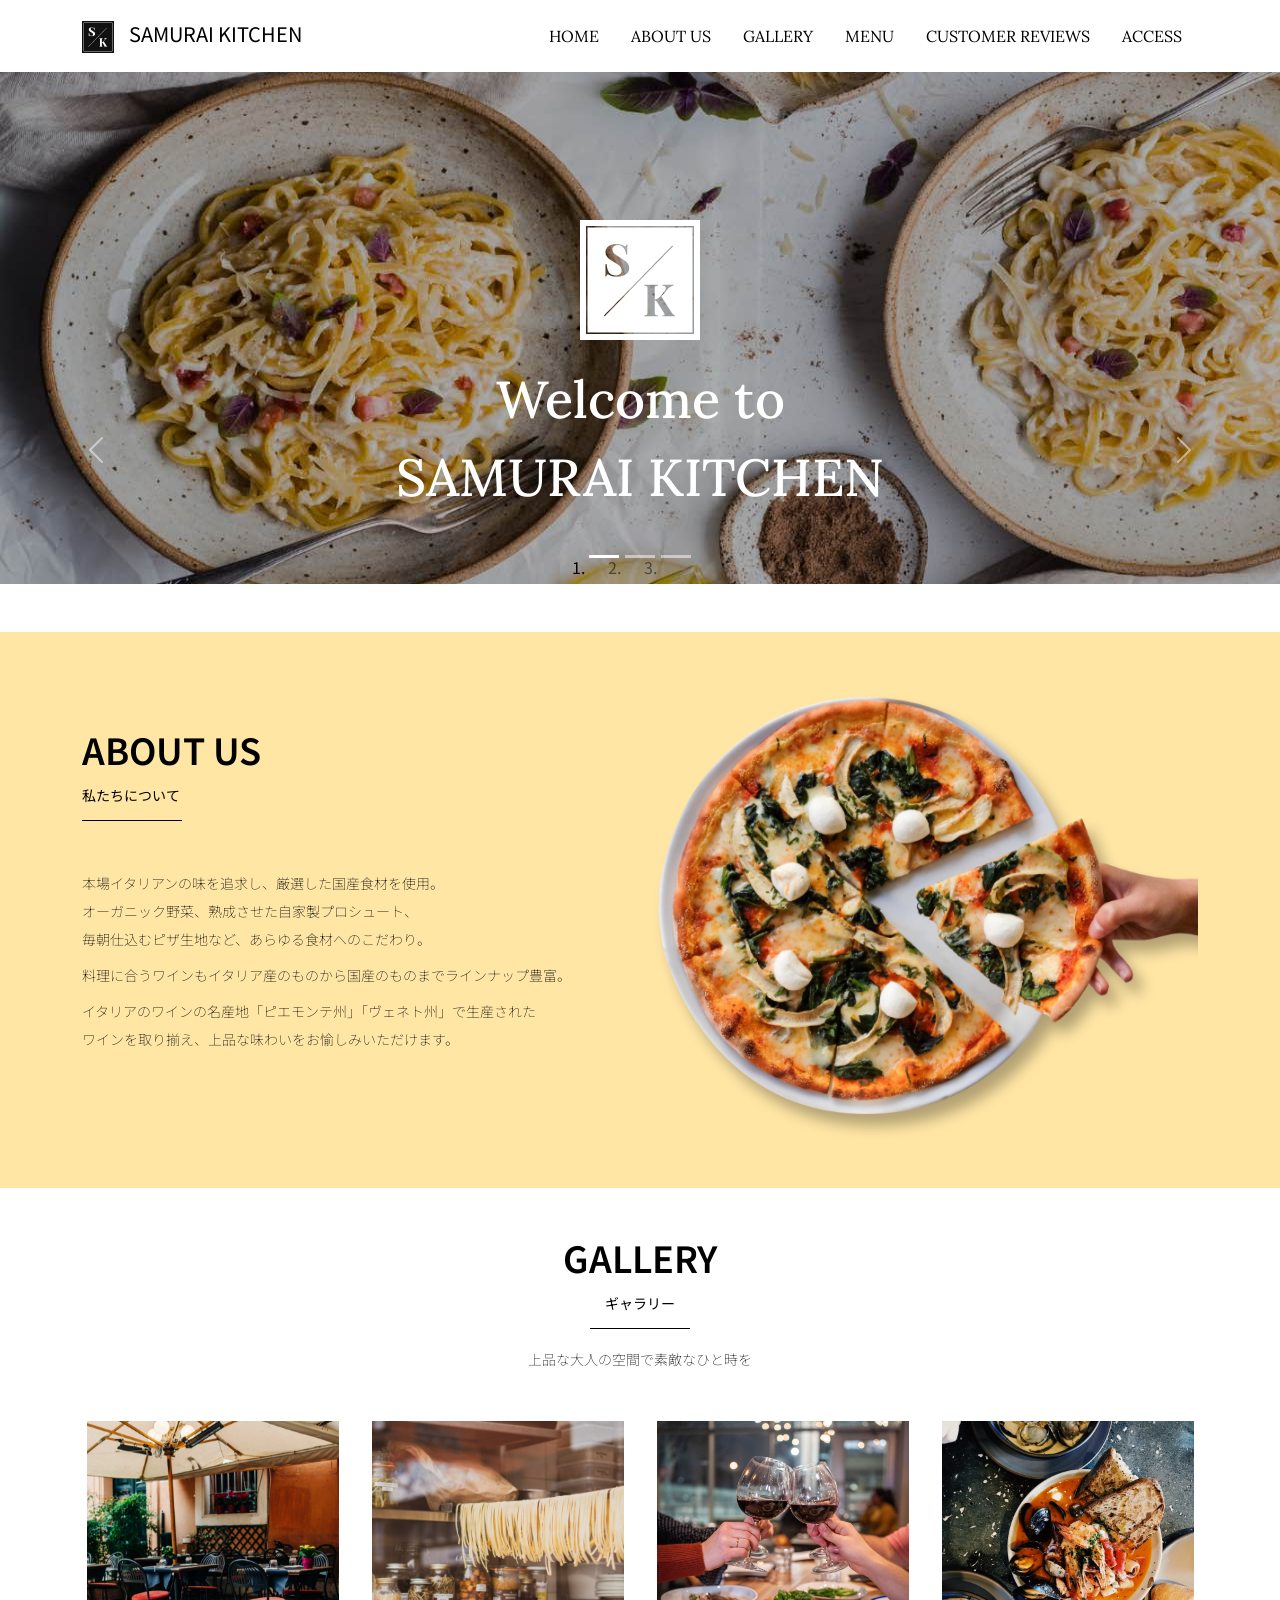
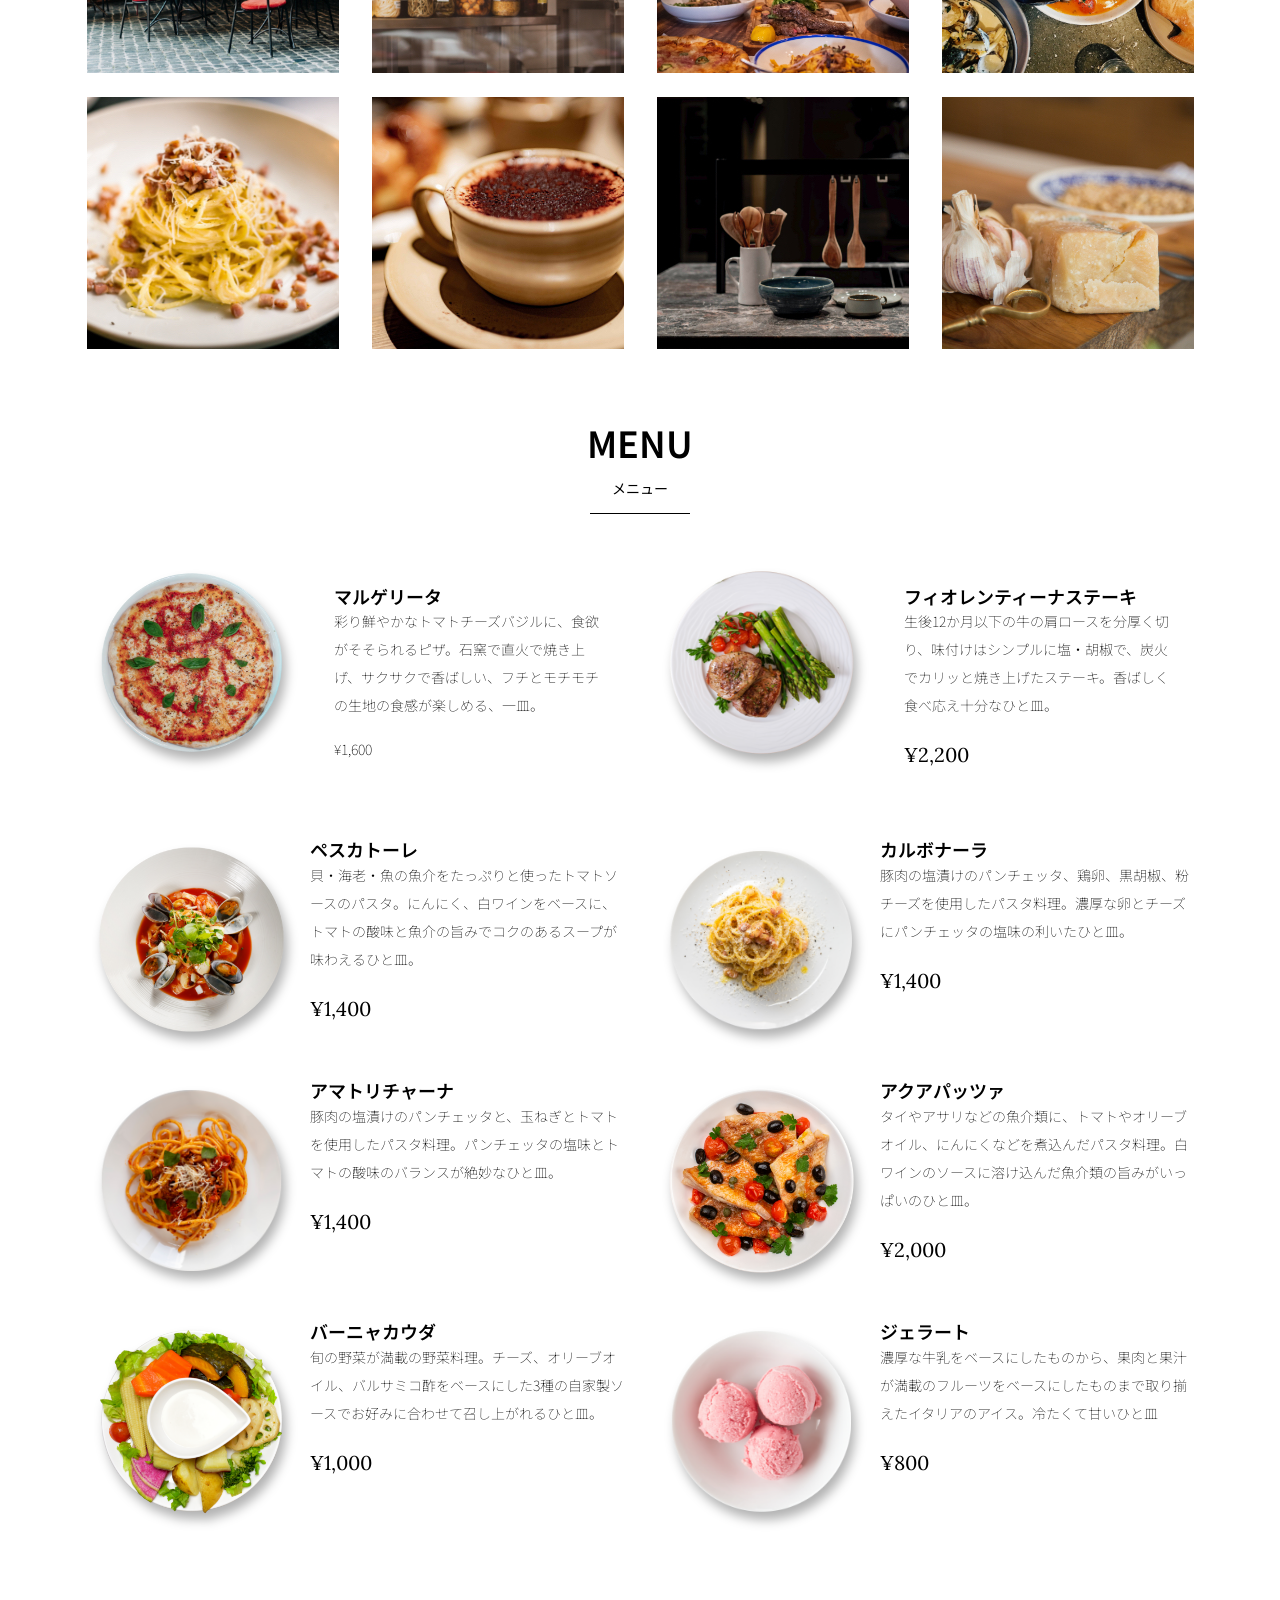
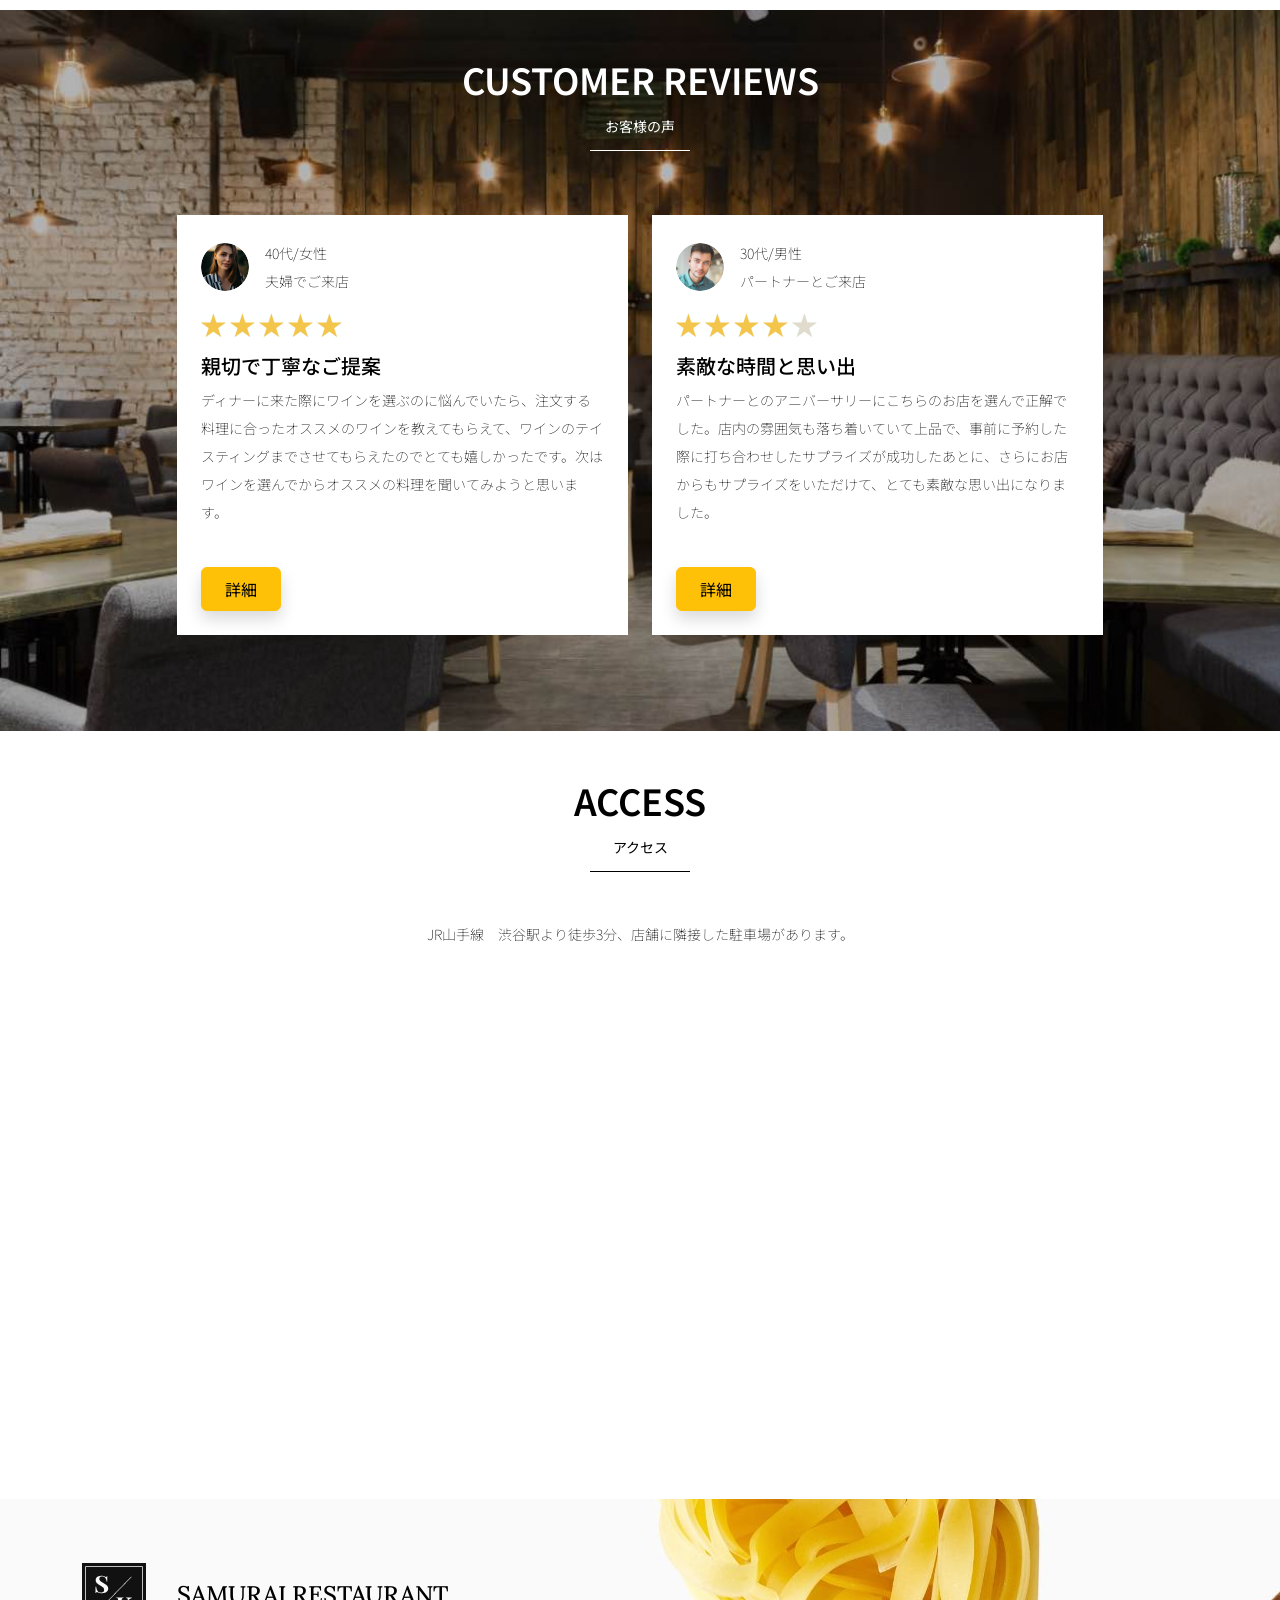
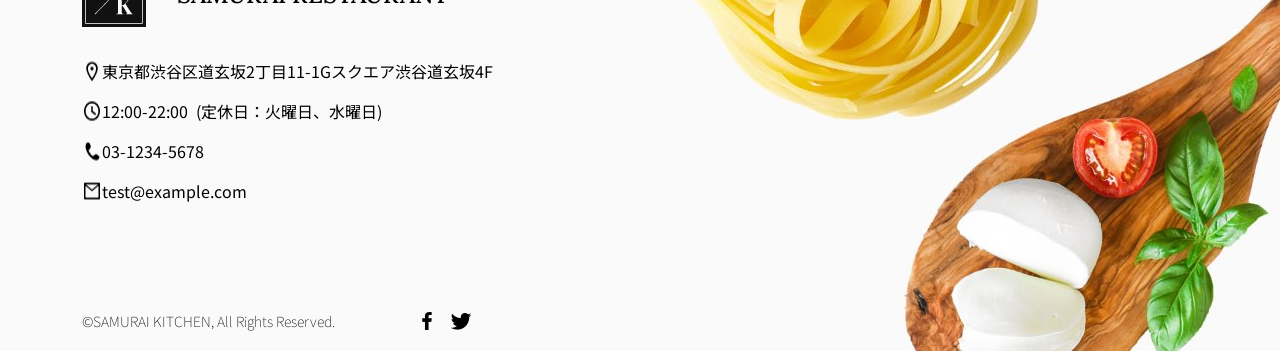
<file: code_for_design_comp/index.html>
<!doctype html>
<html lang="ja">

<head>
  <meta charset="utf-8">
  <meta name="viewport" content="width=device-width, initial-scale=1">
  <meta name="description" content="">
  <meta name="author" content="SAMURAI ENGINEER">
  <title>SAMURAI XD_HTML教材</title>
  <!-- ************************************************ bootstrap.min.cssの読み込み -->
  <link href="https://cdn.jsdelivr.net/npm/bootstrap@5.0.0-beta1/dist/css/bootstrap.min.css" rel="stylesheet"
    integrity="sha384-giJF6kkoqNQ00vy+HMDP7azOuL0xtbfIcaT9wjKHr8RbDVddVHyTfAAsrekwKmP1" crossorigin="anonymous">
  <!-- ************************************************ bootstrap.bundle.min.jsの読み込み -->
  <script src="https://cdn.jsdelivr.net/npm/bootstrap@5.0.0-beta1/dist/js/bootstrap.bundle.min.js"
    integrity="sha384-ygbV9kiqUc6oa4msXn9868pTtWMgiQaeYH7/t7LECLbyPA2x65Kgf80OJFdroafW" crossorigin="anonymous" defer>
  </script>

  <!-- ************************************************ Google Font読み込み -->
  <link rel="preconnect" href="https://fonts.gstatic.com">
  <link href="https://fonts.googleapis.com/css2?family=Lora&display=swap" rel="stylesheet">
  <link href="https://fonts.googleapis.com/css2?family=Noto+Sans+JP:wght@300&display=swap" rel="stylesheet">
  <!-- ************************************************ Font Awesome -->
  <link rel="stylesheet" href="https://use.fontawesome.com/releases/v5.1.0/css/all.css"
    integrity="sha384-lKuwvrZot6UHsBSfcMvOkWwlCMgc0TaWr+30HWe3a4ltaBwTZhyTEggF5tJv8tbt" crossorigin="anonymous">
  <!-- ************************************************今回作成する styles.cssの読み込み -->
  <link href="stylesheet/style.css" rel="stylesheet">
  <!-- ************************************************  -->
</head>

<body>
  <main>
    <!-- ************************************************ ナビゲーションバー開始 -->
        <nav class="navbar navbar-expand-lg">
     <div class="container">
       <a class="navbar-brand my_navbar_brand">
         <img class="img-fluid navbar_brand_logo" src="img/site_logo.png" alt="サイトアイコン"><span>SAMURAI KITCHEN</span>
       </a>
       <div class="navbar-toggler hamburger_menu" data-bs-toggle="collapse" data-bs-target="#navbarNav"
          aria-controls="navbarNav" aria-expanded="false" aria-label="Toggle navigation">
         <input type="checkbox" id="hamburger_btn_check">
         <label for="hamburger_btn_check" class="hamburger_btn">
           <img class="btn_open" src="img/button_open.png" alt="ナビゲーションバーのボタン">
           <img class="btn_close" src="img/button_close.png" alt="ナビゲーションバーのボタン">
         </label>
       </div>
       <div class="collapse navbar-collapse justify-content-end" id="navbarNav">
         <ul class="navbar-nav">
           <li class="nav-item px-2">
             <a class="nav-link my_nav_link my-2" aria-current="page" href="#">HOME</a>
           </li>

           <li class="nav-item px-2">
             <a class="nav-link my_nav_link my-2" href="#about">ABOUT US</a>
           </li>

           <li class="nav-item px-2">
             <a class="nav-link my_nav_link my-2" href="#gallery">GALLERY</a>
           </li>

           <li class="nav-item px-2">
             <a class="nav-link my_nav_link my-2" href="#menu">MENU</a>
           </li>

           <li class="nav-item px-2">
             <a class="nav-link my_nav_link my-2" href="#review">CUSTOMER REVIEWS</a>
           </li>

           <li class="nav-item px-2">
             <a class="nav-link my_nav_link my-2" href="#access">ACCESS</a>
           </li>
             
         </ul>
       </div>
     </div>
   </nav>

    <!-- ************************************************ ナビゲーションバー終了 -->

    <!-- ************************************************ カルーセル開始 -->
     <!-- カルーセル部分 -->
   <!-- idのmyCarouselはインジケーター部分のdata-bs-targetと紐付く必要がある。mb-5で下方向に余白追加。 -->
   <div id="myCarousel" class="carousel slide mb-5" data-bs-ride="carousel">

     <!-- インジケーター部分 -->
     <ol class="carousel-indicators">
       <!-- この箇所と前述のidは紐付いている。data-bs-slide-toの番号がカルーセルの順番。 -->
       <li data-bs-target="#myCarousel" data-bs-slide-to="0" class="active"></li>
       <li data-bs-target="#myCarousel" data-bs-slide-to="1"></li>
       <li data-bs-target="#myCarousel" data-bs-slide-to="2"></li>
     </ol>

     <!-- carousel-inner：カルーセルのキャプションと背景画像の部分。現在は1枚目だけ表示。 -->
     <div class="carousel-inner">
       <div class="carousel-item active">
         <img src="img/slider-1.jpg" alt="SAMURAI KITCHEN-1">
         <div class="carousel-caption">
           <!-- 独自クラスで位置とフォントを変更 -->
          <h1 class="my_carousel_caption">
             Welcome to<br>
             SAMURAI KITCHEN
           </h1>
         </div>
       </div>
     
      <!-- カルーセル2枚目 -->
 <div class="carousel-item">
   <img src="img/slider-2.jpg" alt="サンプル画像">
   <div class="carousel-caption">
     <h1 class="my_carousel_caption">
        The fabulous combination of&nbsp;wine&nbsp;and&nbsp;food
     </h1>
   </div>
 </div>
 <!-- カルーセル３枚目 -->
 <div class="carousel-item">
   <img src="img/slider-3.jpg" alt="サンプル画像">
   <div class="carousel-caption">
     <h1 class="my_carousel_caption">Get the Italian taste<br>
       at the SAMURAI&nbsp;KITCHEN
     </h1>
   </div>
 </div>
 </div>
  </div>

     <!-- コントロールボタン 左側 -->
     <a class="carousel-control-prev" href="#myCarousel" role="button" data-bs-slide="prev">
       <span class="carousel-control-prev-icon" aria-hidden="true"></span>
       <span class="visually-hidden">Previous</span>
     </a>

     <!-- コントロールボタン 右側 -->
     <a class="carousel-control-next" href="#myCarousel" role="button" data-bs-slide="next">
       <span class="carousel-control-next-icon" aria-hidden="true"></span>
       <span class="visually-hidden">Next</span>
     </a>
   </div>

    <!-- ************************************************ カルーセル終了 -->

    <!-- ************************************************ アバウトセクション開始 -->
    <section class="about_us_bg" id="about">
      <!--コンテンツの中央揃え。上下方向にパディング（サイズ5）。下方向にマージン（サイズ5）。 -->
     <div class="container py-5 mb-5">

       <!-- rowクラス（行） -->
       <div class="row">

         <!-- 左側カラム（6/12分割） -->
         <div class="col-lg-6 text-left">

           <!-- 上下方向にパディング（サイズ5） -->
           <div class="py-5">

             <!-- 下方向にマージン（サイズ5） -->
             <h2 class="section_title about mb-5">
               ABOUT US
             </h2>
             <!-- 下方向にマージン（サイズ2） -->
             <p class="mb-2">
               本場イタリアンの味を追求し、厳選した国産食材を使用。<br>
               オーガニック野菜、熟成させた自家製プロシュート、<br>
               毎朝仕込むピザ生地など、あらゆる食材へのこだわり。<br>
             </p>

             <!-- 下方向にマージン（サイズ2） -->
             <p class="mb-2">
               料理に合うワインもイタリア産のものから国産のものまでラインナップ豊富。<br>
             </p>

             <!-- 下方向にマージン（サイズ2） -->
             <p class="mb-2">
               イタリアのワインの名産地「ピエモンテ州」「ヴェネト州」で生産された<br>
               ワインを取り揃え、上品な味わいをお愉しみいただけます。<br>
             </p>
           </div>
         </div>

         <!-- 右側カラム（6/12分割） -->
         <div class="col-lg-6">

           <!-- 画像を配置 -->
           <img src="img/img-about-us.png" class="img-fluid" alt="pizza">
         </div>
       </div>
     </div>
    </section>
    <!-- ************************************************ アバウトセクション終了 -->

    <!-- ************************************************ ギャラリーセクション開始 -->
    <section id="gallery">
       <div class="container mb-5">
       <h2 class="mb-3 section_title gallery text-center">GALLERY</h2>
       <p class="text-center mb-5">
         上品な大人の空間で素敵なひと時を
       </p>

       <div class="row">
         <div class="col-6 col-lg-3 mb-4 d-flex justify-content-center">
           <img class="img-fluid" src="img/gallery-1.jpg" alt="サンプル画像">
         </div>

         <div class="col-6 col-lg-3 mb-4 d-flex justify-content-center">
           <img class="img-fluid" src="img/gallery-2.jpg" alt="サンプル画像">
         </div>

         <div class="col-6 col-lg-3 mb-4 d-flex justify-content-center">
           <img class="img-fluid" src="img/gallery-3.jpg" alt="サンプル画像">
         </div>

         <div class="col-6 col-lg-3 mb-4 d-flex justify-content-center">
           <img class="img-fluid" src="img/gallery-4.jpg" alt="サンプル画像">
         </div>

         <div class="col-6 col-lg-3 mb-4 d-flex justify-content-center">
           <img class="img-fluid" src="img/gallery-5.jpg" alt="サンプル画像">
         </div>

         <div class="col-6 col-lg-3 mb-4 d-flex justify-content-center">
           <img class="img-fluid" src="img/gallery-6.jpg" alt="サンプル画像">
         </div>

         <div class="col-6 col-lg-3 mb-4 d-flex justify-content-center">
           <img class="img-fluid" src="img/gallery-7.jpg" alt="サンプル画像">
         </div>

         <div class="col-6 col-lg-3 mb-4 d-flex justify-content-center">
           <img class="img-fluid" src="img/gallery-8.jpg" alt="サンプル画像">
         </div>

       </div>
     </div>
    </section>
    <!-- ************************************************ ギャラリーセクション終了 -->

    <!-- ************************************************ メニューセクション -->
    <section id="menu">
           <!-- タイトル文字部分のコンテナ -->
     <div class="container">
       <div class="row">
         <div class="col-lg-12">

           <!-- タイトル文字 -->
           <h2 class="section_title menu text-center mb-5">MENU</h2>
         </div>
       </div>
     </div>

     <!-- メニュー部分のコンテナ -->
     <div class="container mb-5">
       <div class="row">

         <!-- 左側メニュー -->
         <div class="col-lg-6">

           <!-- さらに子要素を5:7で分割 -->
           <div class="row g-0 mb-4">
             <div class="col-lg-5 text-center">

               <!-- 左側メニュー画像部分 -->
               <img src="img/margherita.png" class="img-fluid" alt="マルゲリータ">
             </div>

             <!-- 右側テキスト部分 -->
             <div class="col-lg-7 p-4">
               <h4 class="mb-0 menu_title">マルゲリータ</h4>
               <p class="my_auto">彩り鮮やかなトマトチーズバジルに、食欲がそそられるピザ。石窯で直火で焼き上げ、サクサクで香ばしい、フチとモチモチの生地の食感が楽しめる、一皿。</p>
               <p class="menu_puice">¥1,600</p>
             </div>
           </div>
         </div>

         <!-- 右側部分メニュー。上記と同じ内容なのでコメント省略 -->
         <div class="col-lg-6">
           <div class="row g-0 mb-4">
             <div class="col-lg-5 text-center">
               <img src="img/steak.png" class="img-fluid" alt="フィオレンティーナステーキ">
             </div>
             <div class="col-lg-7 p-4">
               <h4 class="mb-0 menu_title">フィオレンティーナステーキ</h4>
               <p class="my_auto">生後12か月以下の牛の肩ロースを分厚く切り、味付けはシンプルに塩・胡椒で、炭火でカリッと焼き上げたステーキ。香ばしく食べ応え十分なひと皿。</p>
               <p class="menu_price">¥2,200</p>
             </div>
           </div>
         </div>
         <!-- 以降、メニューの数だけ同じコード繰り返し記載 -->
          <div class="col-lg-6">

           <!-- さらに子要素を5:7で分割 -->
           <div class="row g-0 mb-4">
             <div class="col-lg-5 text-center">

               <!-- 左側メニュー画像部分 -->
               <img src="img/pescatore.png" class="img-fluid" alt="ペスカトーレ">
             </div>

             <!-- 右側テキスト部分 -->
             <div class="col-lg-7">
               <h4 class="mb-0 menu_title">ペスカトーレ</h4>
               <p class="my_auto">貝・海老・魚の魚介をたっぷりと使ったトマトソースのパスタ。にんにく、白ワインをベースに、トマトの酸味と魚介の旨みでコクのあるスープが味わえるひと皿。</p>
               <p class="menu_price">¥1,400</p>
             </div>
           </div>
         </div>

         <div class="col-lg-6">
           <div class="row g-0 mb-4">
             <div class="col-lg-5 text-center">
               <img src="img/carbonara.png" class="img-fluid" alt="カルボナーラ">
             </div>
             <div class="col-lg-7">
               <h4 class="mb-0 menu_title">カルボナーラ</h4>
               <p class="my_auto">	豚肉の塩漬けのパンチェッタ、鶏卵、黒胡椒、粉チーズを使用したパスタ料理。濃厚な卵とチーズにパンチェッタの塩味の利いたひと皿。</p>
               <p class="menu_price">¥1,400</p>
             </div>
           </div>
         </div>

          <div class="col-lg-6">
           <div class="row g-0 mb-4">
             <div class="col-lg-5 text-center">
               <img src="img/amatriciana.png" class="img-fluid" alt="アマトリチャーナ">
             </div>
             <div class="col-lg-7">
               <h4 class="mb-0 menu_title">アマトリチャーナ</h4>
               <p class="my_auto">豚肉の塩漬けのパンチェッタと、玉ねぎとトマトを使用したパスタ料理。パンチェッタの塩味とトマトの酸味のバランスが絶妙なひと皿。</p>
               <p class="menu_price">¥1,400</p>
             </div>
           </div>
         </div>

         <div class="col-lg-6">
           <div class="row g-0 mb-4">
             <div class="col-lg-5 text-center">
               <img src="img/acqua-pazza.png" class="img-fluid" alt="アクアパッツァ">
             </div>
             <div class="col-lg-7">
               <h4 class="mb-0 menu_title">アクアパッツァ</h4>
               <p class="my_auto">	タイやアサリなどの魚介類に、トマトやオリーブオイル、にんにくなどを煮込んだパスタ料理。白ワインのソースに溶け込んだ魚介類の旨みがいっぱいのひと皿。</p>
               <p class="menu_price">¥2,000</p>
             </div>
           </div>
         </div>

         <div class="col-lg-6">
           <div class="row g-0 mb-4">
             <div class="col-lg-5 text-center">
               <img src="img/bagna-cauda.png" class="img-fluid" alt="バーニャカウダ">
             </div>
             <div class="col-lg-7">
               <h4 class="mb-0 menu_title">バーニャカウダ</h4>
               <p class="my_auto">旬の野菜が満載の野菜料理。チーズ、オリーブオイル、バルサミコ酢をベースにした3種の自家製ソースでお好みに合わせて召し上がれるひと皿。</p>
               <p class="menu_price">¥1,000</p>
             </div>
           </div>
         </div>

         <div class="col-lg-6">
           <div class="row g-0 mb-4">
             <div class="col-lg-5 text-center">
               <img src="img/gelato.png" class="img-fluid" alt="ジェラート">
             </div>
             <div class="col-lg-7">
               <h4 class="mb-0 menu_title">ジェラート</h4>
               <p class="my_auto">濃厚な牛乳をベースにしたものから、果肉と果汁が満載のフルーツをベースにしたものまで取り揃えたイタリアのアイス。冷たくて甘いひと皿</p>
               <p class="menu_price">¥800</p>
             </div>
           </div>
         </div>
         <!-- 以下の閉じタグ3つは必要 -->
       </div>
     </div>
    </section>
    <!-- ************************************************ メニューセクション終了 -->

    <!-- ************************************************ レビューセクション開始 -->
    <section id="review">
        <!-- review_wrapper で背景画像を設定します -->
     <div class="review_wrapper">

       <!-- container部分 -->
       <div class="container py-5 mb-5">

         <!-- 中央揃えでタイトルを表示 -->
         <div class="text-center mb-5">
           <h2 class="section_title review text-center text-white">CUSTOMER REVIEWS</h2>
         </div>

         <!-- row部分：左右のカラムを中央揃え -->
         <div class="row pb-5 justify-content-center">

           <!-- 左側カラム -->
           <div class="col-12 col-lg-5 mt-3">

             <!-- h_420 クラスで白枠の高さを修正します -->
             <div class="bg-white h_420">

               <!-- 内側にパディング4 -->
               <div class="p-4">

                 <!-- 顔写真と年齢などのテキストはd-flexで横並びにする　中央揃え -->
                 <div class="d-flex align-items-center">
                   <!-- reviewer_img クラスで画像サイズを変更します -->
                   <img src="img/customer-woman.png" class="reviewer_img" alt="サンプル画像">
                   <div>
                     <!-- お客様情報のテキスト -->
                     <p class="my-0">40代/女性</p>
                     <p class="my-0">夫婦でご来店</p>
                   </div>
                 </div>

                 <div class="my-3">
                   <!-- star_img クラスで画像サイズを変更 -->
                   <img src="img/star-point.png" class="star_img" alt="star">
                   <img src="img/star-point.png" class="star_img" alt="star">
                   <img src="img/star-point.png" class="star_img" alt="star">
                   <img src="img/star-point.png" class="star_img" alt="star">
                   <img src="img/star-point.png" class="star_img" alt="star">
                 </div>

                 <!-- レビュータイトル -->
                 <h5>親切で丁寧なご提案</h5>
                 <!-- レビュー内容 -->
                 <p>
                   ディナーに来た際にワインを選ぶのに悩んでいたら、注文する料理に合ったオススメのワインを教えてもらえて、ワインのテイスティングまでさせてもらえたのでとても嬉しかったです。次はワインを選んでからオススメの料理を聞いてみようと思います。
                 </p>

                 <!-- 黄色のボタンを配置 -->
                <button type="button" class="btn btn-warning shadow fix_bottom">詳細</button>
               </div>
             </div>
           </div>

           <!-- 右側カラム：左側カラムと内容が同じなので説明は省略 -->
           <div class="col-12 col-lg-5 mt-3">
             <div class="bg-white h_420">
               <div class="p-4">
                 <div class="d-flex align-items-center">
                   <img src="img/customer-man.png" class="reviewer_img" alt="サンプル画像">
                   <div>
                     <p class="my-0">30代/男性</p>
                     <p class="my-0">パートナーとご来店</p>
                   </div>
                 </div>
                 <div class="my-3">
                   <img src="img/star-point.png" class="star_img" alt="star">
                   <img src="img/star-point.png" class="star_img" alt="star">
                   <img src="img/star-point.png" class="star_img" alt="star">
                   <img src="img/star-point.png" class="star_img" alt="star">
                   <img src="img/star-no-point.png" class="star_img" alt="no-star">
                 </div>
                 <h5>素敵な時間と思い出</h5>
                 <p>
                   パートナーとのアニバーサリーにこちらのお店を選んで正解でした。店内の雰囲気も落ち着いていて上品で、事前に予約した際に打ち合わせしたサプライズが成功したあとに、さらにお店からもサプライズをいただけて、とても素敵な思い出になりました。
                 </p>
                 <button type="button" class="btn btn-warning shadow fix_bottom">詳細</button>
               </div>
             </div>
           </div>
         </div>
       </div>
     </div>
    </section>
    <!-- ************************************************ レビューセクション終了 -->

    <!-- ************************************************ アクセスセクション開始 -->
    <section id="access">
      <div class="col-lg-12 text-center mb-5">
           <h2 class="section_title text-center access mb-5">ACCESS</h2>
           <p>JR山手線　渋谷駅より徒歩3分、店舗に隣接した駐車場があります。</p>
         </div>
       </div>
     </div>

     <div class="container mb-5 px-2">
       <!-- この部分にマップを配置 -->
       <iframe
         src="https://www.google.com/maps/embed?pb=!1m18!1m12!1m3!1d12967.114087343349!2d139.687349334065!3d35.657827993593834!2m3!1f0!2f0!3f0!3m2!1i1024!2i768!4f1.1!3m3!1m2!1s0x6018f5209bb80c49%3A0x7abbc1a9d7d575eb!2z5qCq5byP5Lya56S-5L6N!5e0!3m2!1sja!2sjp!4v1623882550231!5m2!1sja!2sjp"
         class="w-100" style="height: 50vh;" loading="lazy"></iframe>
     </div>
    </section>
    <!-- ************************************************ アクセスセクション終了 -->


    <!-- ************************************************ フッター開始 -->
    <footer id="footer">
      <div class="container">
       <div class="row">

         <!-- 2カラムに分けたレイアウトの左側カラム -->
         <div class="col-12 col-lg-6 position-relative">

           <!-- 左側カラムのレイアウトをさらに分けるためにrowを使用 -->
           <div class="row pt-5">

             <!-- 画面をさらに2:10に分割 -->
             <!-- ここは2:10の2の部分 -->
             <div class="col-lg-2 text-center my-3">

               <!-- サイトロゴ -->
               <img class="img-fluid footer_brand_logo" src="img/site_logo.png" alt="サンプル画像">
             </div>

             <!-- ここは2:10の10の部分 -->
             <div class="col-lg-10 align-self-center my-3">
               <!-- タイトル文字 -->
               <h2 class="m-0 footer_text">SAMURAI RESTAURANT</h2>
             </div>
           </div>

           <!-- 営業時間などのテキストを追加 -->
           <div class="restaurant_info py-3">
             <div class="d-flex mb-3">
               <img src="img/icon-Marker.png" alt="marker">
               <p class="p-0 m-0">東京都渋谷区道玄坂2丁目11-1Gスクエア渋谷道玄坂4F</p>
             </div>
             <div class="d-flex mb-3">
               <img src="img/icon-Clock.png" alt="clock">
               <p class="p-0 m-0">12:00-22:00&nbsp;&nbsp;(定休日：火曜日、水曜日)</p>
             </div>
             <div class="d-flex mb-3">
               <img src="img/icon-Phone.png" alt="phone">
               <p class="p-0 m-0">03-1234-5678</p>
             </div>
             <div class="d-flex mb-3">
               <img src="img/icon-Mail.png" alt="mail">
               <p class="p-0 m-0">test@example.com</p>
             </div>
           </div>

           <!-- コピーライトを追加 -->
           <div class="copy_right align-items-center">
             <p>
               ©SAMURAI KITCHEN, All Rights Reserved.
             </p>

             <!-- SNSアイコンを表示 -->
             <img src="img/icon-facebook.png" class="sns_img" alt="facebook">
             <img src="img/icon-twitter.png" class="sns_img" alt="twitter">
           </div>
         </div>

         <!-- 2カラムに分けたレイアウトの右側カラム -->
         <div class="col-lg-6 d-none d-lg-block">
           <!-- 背景画像を表示 -->
           <img src="img/background-footer.jpg" alt="背景画像">
         </div>
       </div>
     </div>
    </footer>
    <!-- ************************************************ フッター終了 -->
  </main>
</body>

</html>
</file>
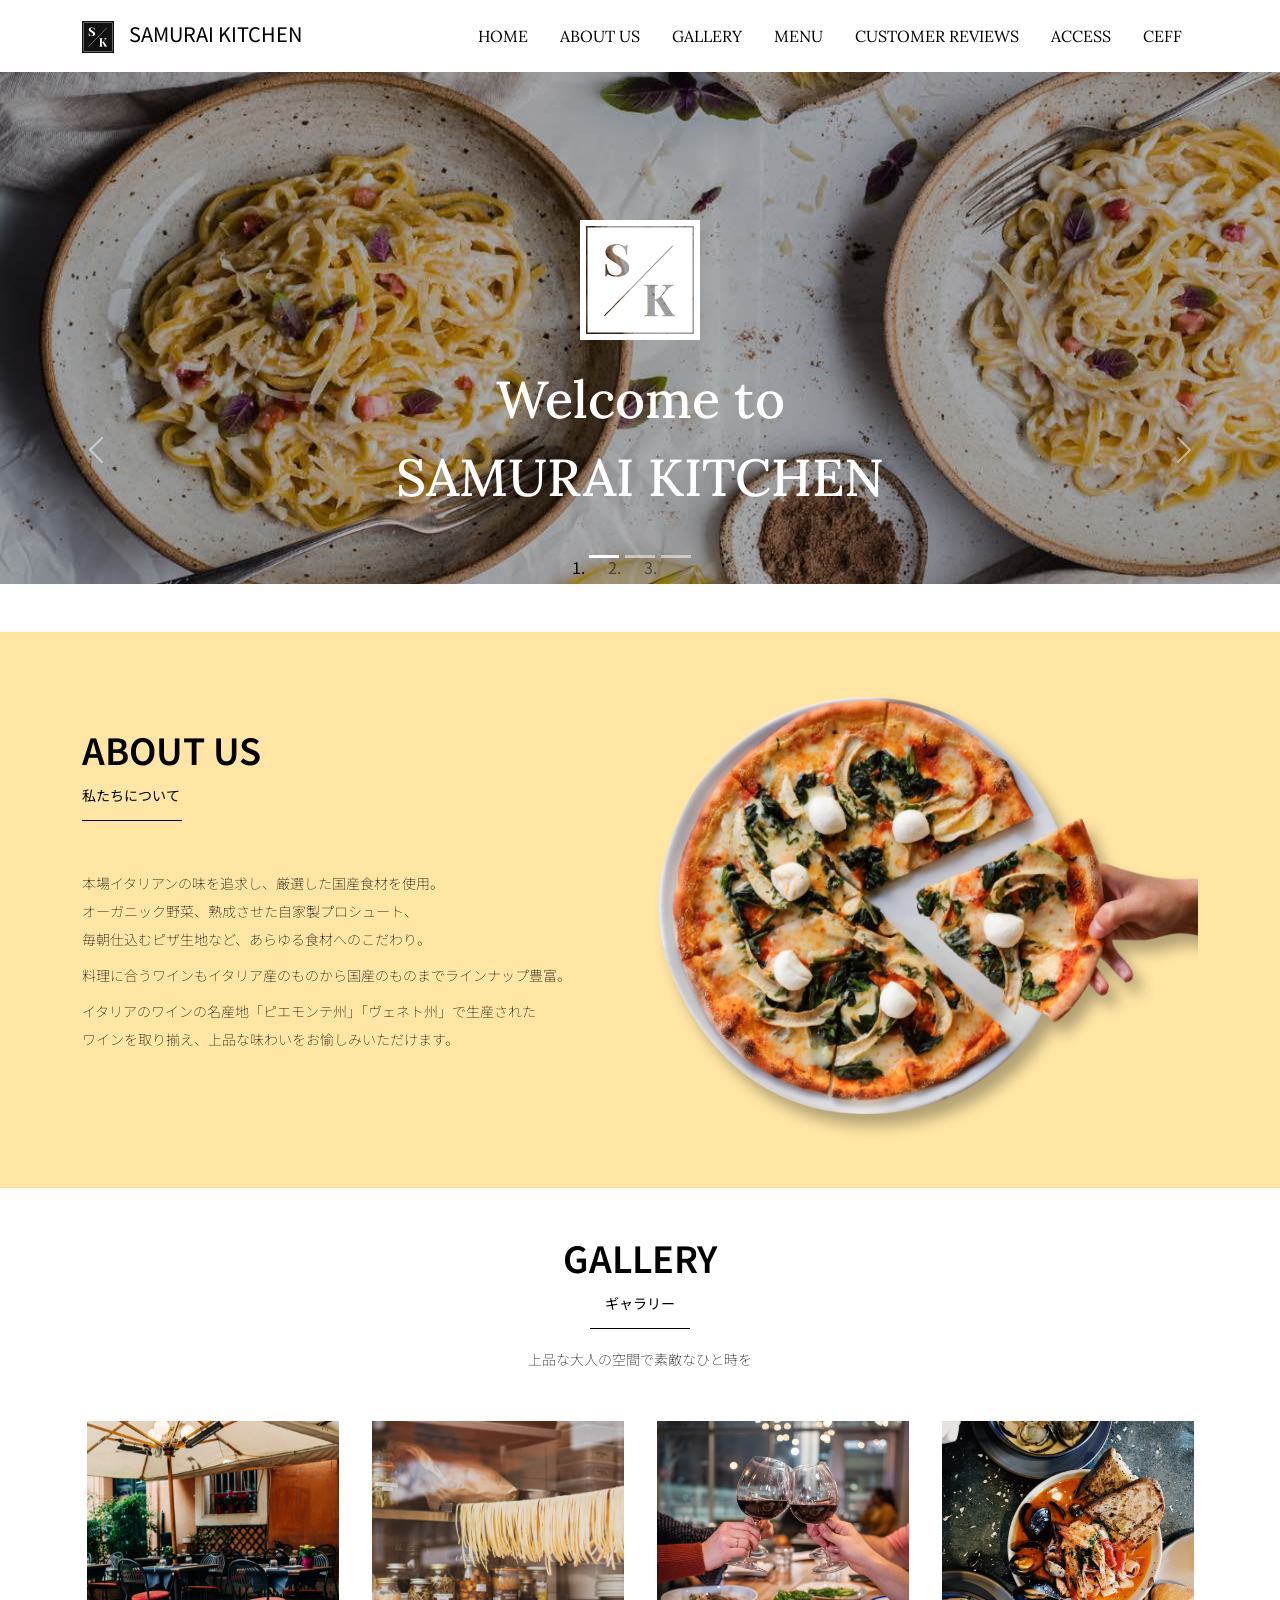
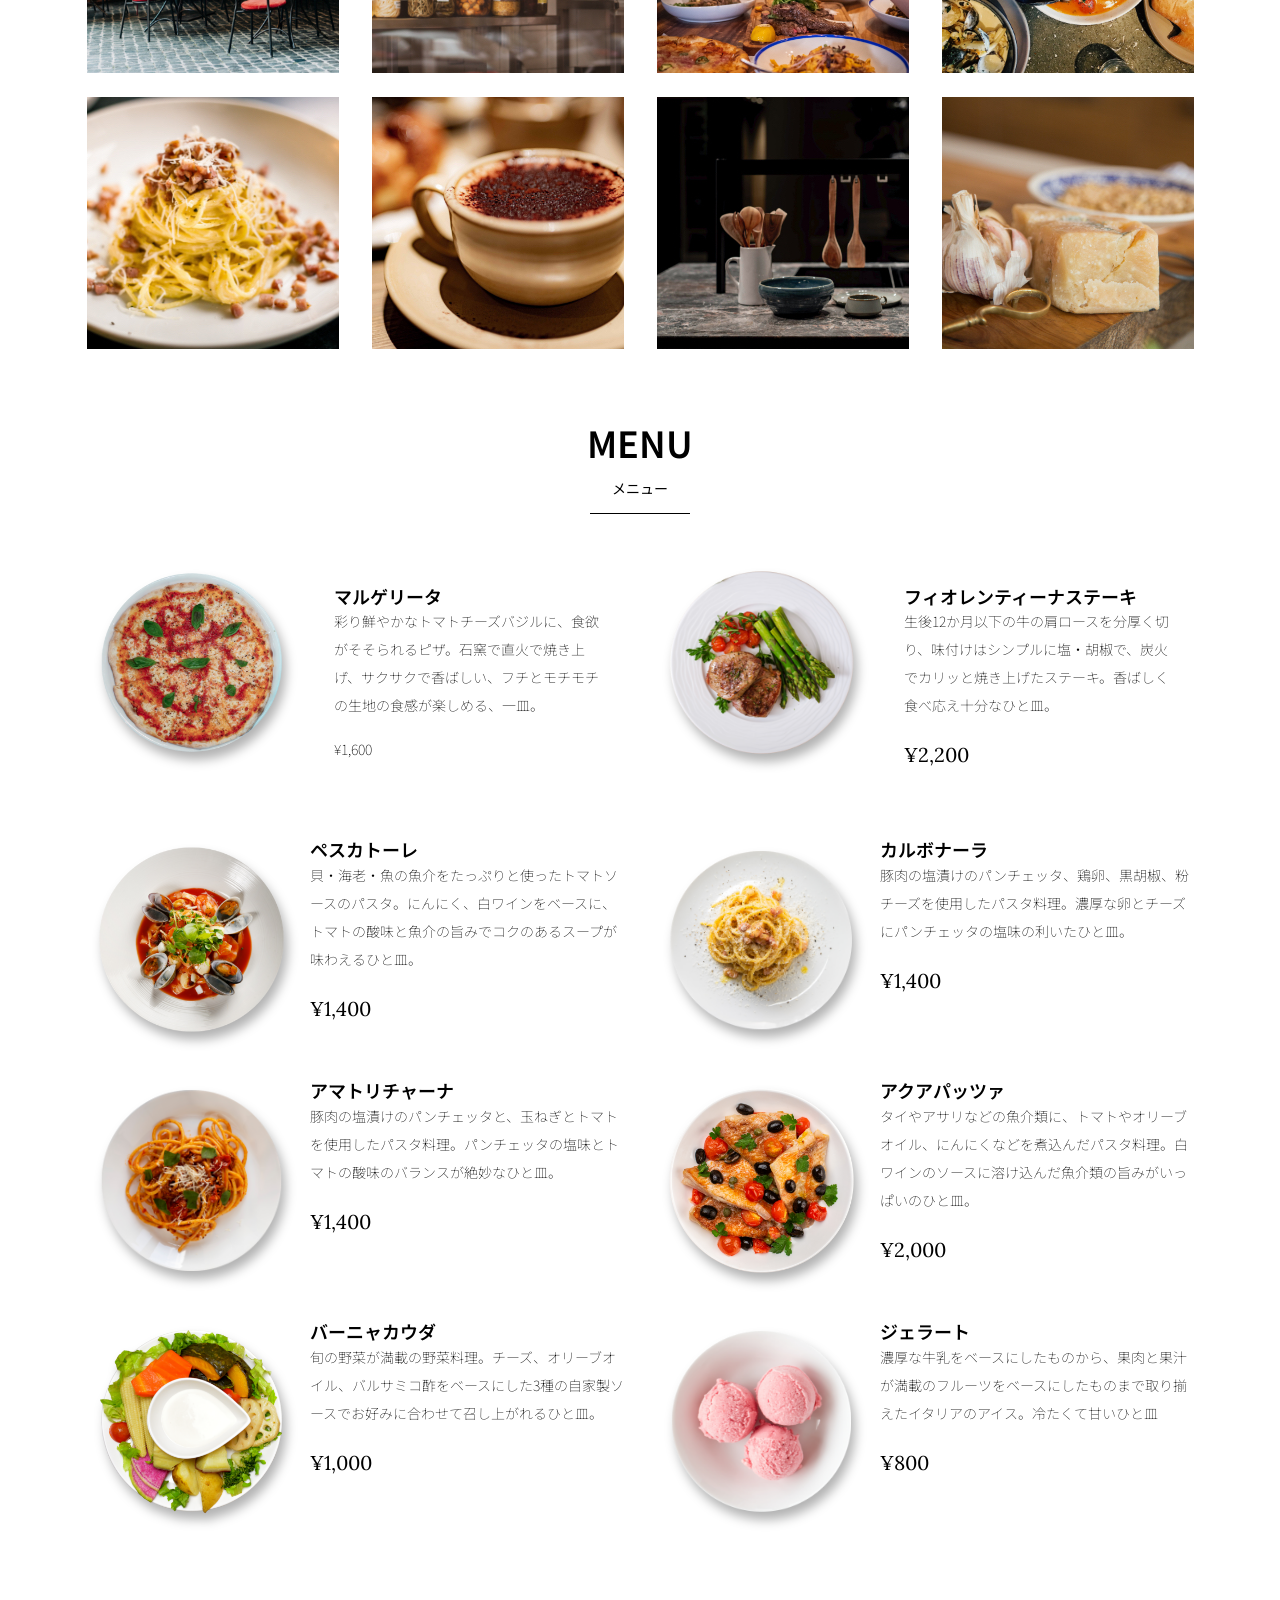
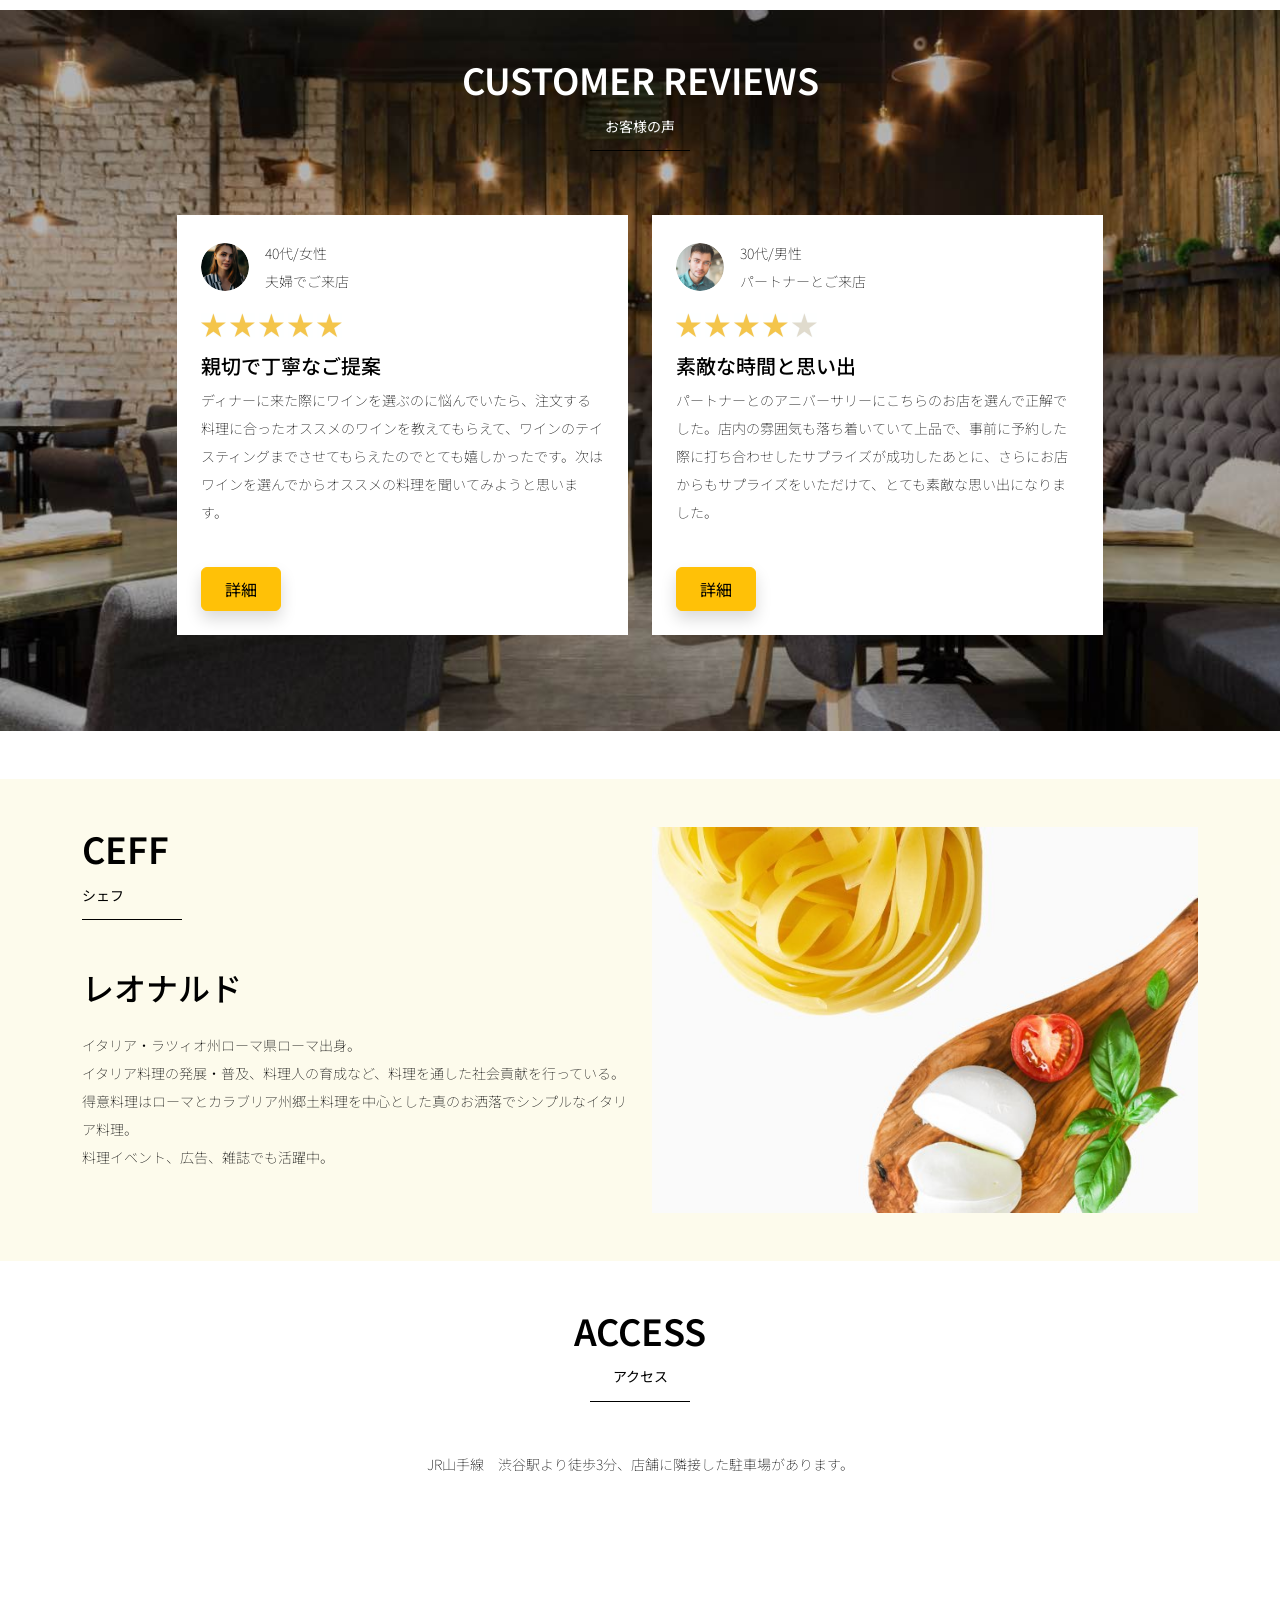
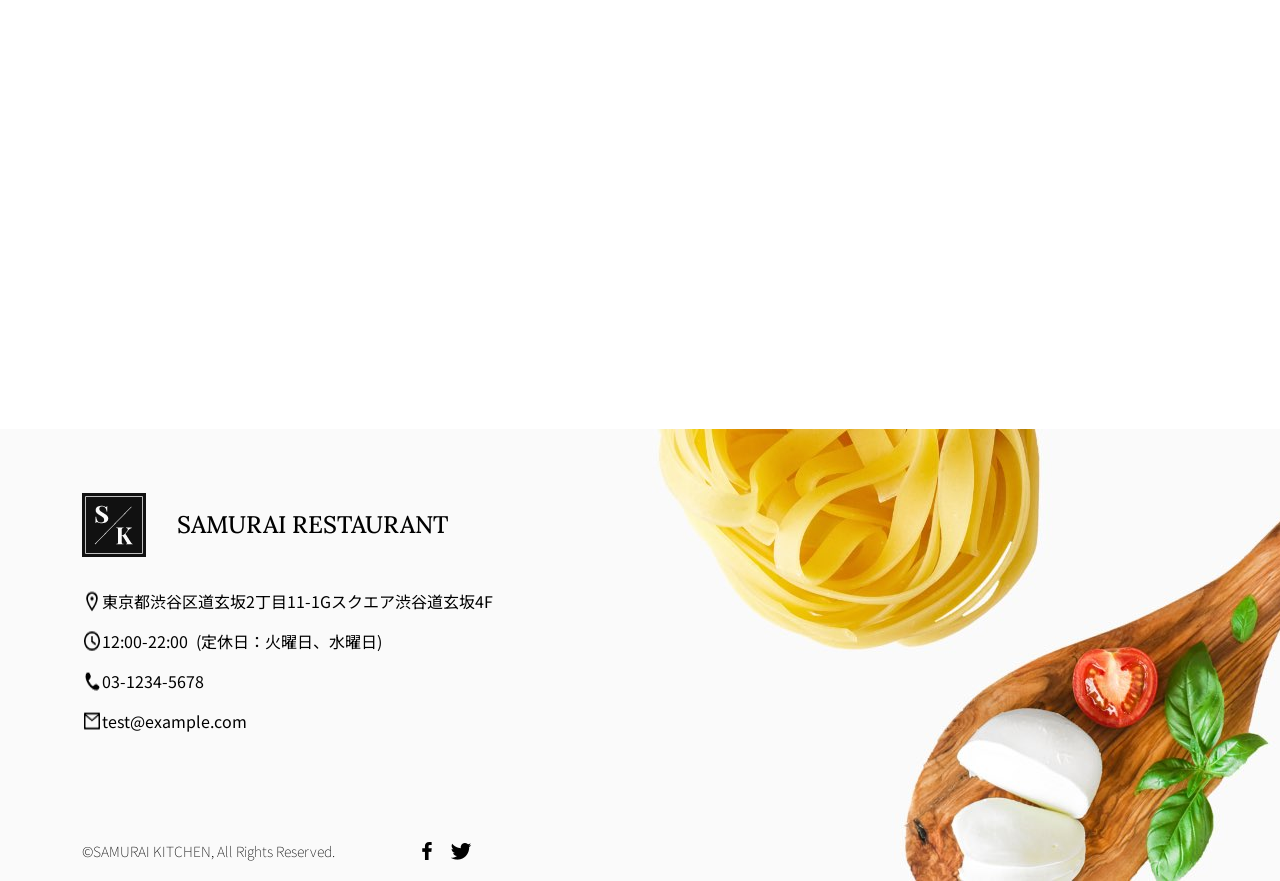
<file: code_for_design_comp/kadai_015/index.html>
<!doctype html>
<html lang="ja">

<head>
  <meta charset="utf-8">
  <meta name="viewport" content="width=device-width, initial-scale=1">
  <meta name="description" content="">
  <meta name="author" content="SAMURAI ENGINEER">
  <title>SAMURAI XD_HTML教材</title>
  <!-- ************************************************ bootstrap.min.cssの読み込み -->
  <link href="https://cdn.jsdelivr.net/npm/bootstrap@5.0.0-beta1/dist/css/bootstrap.min.css" rel="stylesheet"
    integrity="sha384-giJF6kkoqNQ00vy+HMDP7azOuL0xtbfIcaT9wjKHr8RbDVddVHyTfAAsrekwKmP1" crossorigin="anonymous">
  <!-- ************************************************ bootstrap.bundle.min.jsの読み込み -->
  <script src="https://cdn.jsdelivr.net/npm/bootstrap@5.0.0-beta1/dist/js/bootstrap.bundle.min.js"
    integrity="sha384-ygbV9kiqUc6oa4msXn9868pTtWMgiQaeYH7/t7LECLbyPA2x65Kgf80OJFdroafW" crossorigin="anonymous" defer>
  </script>

  <!-- ************************************************ Google Font読み込み -->
  <link rel="preconnect" href="https://fonts.gstatic.com">
  <link href="https://fonts.googleapis.com/css2?family=Lora&display=swap" rel="stylesheet">
  <link href="https://fonts.googleapis.com/css2?family=Noto+Sans+JP:wght@300&display=swap" rel="stylesheet">
  <!-- ************************************************ Font Awesome -->
  <link rel="stylesheet" href="https://use.fontawesome.com/releases/v5.1.0/css/all.css"
    integrity="sha384-lKuwvrZot6UHsBSfcMvOkWwlCMgc0TaWr+30HWe3a4ltaBwTZhyTEggF5tJv8tbt" crossorigin="anonymous">
  <!-- ************************************************今回作成する styles.cssの読み込み -->
  <link href="stylesheet/style.css" rel="stylesheet">
  <!-- ************************************************  -->
</head>

<body>
  <main>
    <!-- ************************************************ ナビゲーションバー開始 -->
        <nav class="navbar navbar-expand-lg">
     <div class="container">
       <a class="navbar-brand my_navbar_brand">
         <img class="img-fluid navbar_brand_logo" src="img/site_logo.png" alt="サイトアイコン"><span>SAMURAI KITCHEN</span>
       </a>
       <div class="navbar-toggler hamburger_menu" data-bs-toggle="collapse" data-bs-target="#navbarNav"
          aria-controls="navbarNav" aria-expanded="false" aria-label="Toggle navigation">
         <input type="checkbox" id="hamburger_btn_check">
         <label for="hamburger_btn_check" class="hamburger_btn">
           <img class="btn_open" src="img/button_open.png" alt="ナビゲーションバーのボタン">
           <img class="btn_close" src="img/button_close.png" alt="ナビゲーションバーのボタン">
         </label>
       </div>
       <div class="collapse navbar-collapse justify-content-end" id="navbarNav">
         <ul class="navbar-nav">
           <li class="nav-item px-2">
             <a class="nav-link my_nav_link my-2" aria-current="page" href="#">HOME</a>
           </li>

           <li class="nav-item px-2">
             <a class="nav-link my_nav_link my-2" href="#about">ABOUT US</a>
           </li>

           <li class="nav-item px-2">
             <a class="nav-link my_nav_link my-2" href="#gallery">GALLERY</a>
           </li>

           <li class="nav-item px-2">
             <a class="nav-link my_nav_link my-2" href="#menu">MENU</a>
           </li>

           <li class="nav-item px-2">
             <a class="nav-link my_nav_link my-2" href="#review">CUSTOMER REVIEWS</a>
           </li>

           <li class="nav-item px-2">
             <a class="nav-link my_nav_link my-2" href="#access">ACCESS</a>
           </li>
            
           <li class="nav-item px-2">
            <a class="nav-link my_nav_link my-2" href="#ceff">CEFF</a>
           </li>
         </ul>
       </div>
     </div>
   </nav>

    <!-- ************************************************ ナビゲーションバー終了 -->

    <!-- ************************************************ カルーセル開始 -->
     <!-- カルーセル部分 -->
   <!-- idのmyCarouselはインジケーター部分のdata-bs-targetと紐付く必要がある。mb-5で下方向に余白追加。 -->
   <div id="myCarousel" class="carousel slide mb-5" data-bs-ride="carousel">

     <!-- インジケーター部分 -->
     <ol class="carousel-indicators">
       <!-- この箇所と前述のidは紐付いている。data-bs-slide-toの番号がカルーセルの順番。 -->
       <li data-bs-target="#myCarousel" data-bs-slide-to="0" class="active"></li>
       <li data-bs-target="#myCarousel" data-bs-slide-to="1"></li>
       <li data-bs-target="#myCarousel" data-bs-slide-to="2"></li>
     </ol>

     <!-- carousel-inner：カルーセルのキャプションと背景画像の部分。現在は1枚目だけ表示。 -->
     <div class="carousel-inner">
       <div class="carousel-item active">
         <img src="img/slider-1.jpg" alt="SAMURAI KITCHEN-1">
         <div class="carousel-caption">
           <!-- 独自クラスで位置とフォントを変更 -->
          <h1 class="my_carousel_caption">
             Welcome to<br>
             SAMURAI KITCHEN
           </h1>
         </div>
       </div>
     
      <!-- カルーセル2枚目 -->
 <div class="carousel-item">
   <img src="img/slider-2.jpg" alt="サンプル画像">
   <div class="carousel-caption">
     <h1 class="my_carousel_caption">
        The fabulous combination of&nbsp;wine&nbsp;and&nbsp;food
     </h1>
   </div>
 </div>
 <!-- カルーセル３枚目 -->
 <div class="carousel-item">
   <img src="img/slider-3.jpg" alt="サンプル画像">
   <div class="carousel-caption">
     <h1 class="my_carousel_caption">Get the Italian taste<br>
       at the SAMURAI&nbsp;KITCHEN
     </h1>
   </div>
 </div>
 </div>
  </div>

     <!-- コントロールボタン 左側 -->
     <a class="carousel-control-prev" href="#myCarousel" role="button" data-bs-slide="prev">
       <span class="carousel-control-prev-icon" aria-hidden="true"></span>
       <span class="visually-hidden">Previous</span>
     </a>

     <!-- コントロールボタン 右側 -->
     <a class="carousel-control-next" href="#myCarousel" role="button" data-bs-slide="next">
       <span class="carousel-control-next-icon" aria-hidden="true"></span>
       <span class="visually-hidden">Next</span>
     </a>
   </div>

    <!-- ************************************************ カルーセル終了 -->

    <!-- ************************************************ アバウトセクション開始 -->
    <section class="about_us_bg" id="about">
      <!--コンテンツの中央揃え。上下方向にパディング（サイズ5）。下方向にマージン（サイズ5）。 -->
     <div class="container py-5 mb-5">

       <!-- rowクラス（行） -->
       <div class="row">

         <!-- 左側カラム（6/12分割） -->
         <div class="col-lg-6 text-left">

           <!-- 上下方向にパディング（サイズ5） -->
           <div class="py-5">

             <!-- 下方向にマージン（サイズ5） -->
             <h2 class="section_title about mb-5">
               ABOUT US
             </h2>
             <!-- 下方向にマージン（サイズ2） -->
             <p class="mb-2">
               本場イタリアンの味を追求し、厳選した国産食材を使用。<br>
               オーガニック野菜、熟成させた自家製プロシュート、<br>
               毎朝仕込むピザ生地など、あらゆる食材へのこだわり。<br>
             </p>

             <!-- 下方向にマージン（サイズ2） -->
             <p class="mb-2">
               料理に合うワインもイタリア産のものから国産のものまでラインナップ豊富。<br>
             </p>

             <!-- 下方向にマージン（サイズ2） -->
             <p class="mb-2">
               イタリアのワインの名産地「ピエモンテ州」「ヴェネト州」で生産された<br>
               ワインを取り揃え、上品な味わいをお愉しみいただけます。<br>
             </p>
           </div>
         </div>

         <!-- 右側カラム（6/12分割） -->
         <div class="col-lg-6">

           <!-- 画像を配置 -->
           <img src="img/img-about-us.png" class="img-fluid" alt="pizza">
         </div>
       </div>
     </div>
    </section>
    <!-- ************************************************ アバウトセクション終了 -->

    <!-- ************************************************ ギャラリーセクション開始 -->
    <section id="gallery">
       <div class="container mb-5">
       <h2 class="mb-3 section_title gallery text-center">GALLERY</h2>
       <p class="text-center mb-5">
         上品な大人の空間で素敵なひと時を
       </p>

       <div class="row">
         <div class="col-6 col-lg-3 mb-4 d-flex justify-content-center">
           <img class="img-fluid" src="img/gallery-1.jpg" alt="サンプル画像">
         </div>

         <div class="col-6 col-lg-3 mb-4 d-flex justify-content-center">
           <img class="img-fluid" src="img/gallery-2.jpg" alt="サンプル画像">
         </div>

         <div class="col-6 col-lg-3 mb-4 d-flex justify-content-center">
           <img class="img-fluid" src="img/gallery-3.jpg" alt="サンプル画像">
         </div>

         <div class="col-6 col-lg-3 mb-4 d-flex justify-content-center">
           <img class="img-fluid" src="img/gallery-4.jpg" alt="サンプル画像">
         </div>

         <div class="col-6 col-lg-3 mb-4 d-flex justify-content-center">
           <img class="img-fluid" src="img/gallery-5.jpg" alt="サンプル画像">
         </div>

         <div class="col-6 col-lg-3 mb-4 d-flex justify-content-center">
           <img class="img-fluid" src="img/gallery-6.jpg" alt="サンプル画像">
         </div>

         <div class="col-6 col-lg-3 mb-4 d-flex justify-content-center">
           <img class="img-fluid" src="img/gallery-7.jpg" alt="サンプル画像">
         </div>

         <div class="col-6 col-lg-3 mb-4 d-flex justify-content-center">
           <img class="img-fluid" src="img/gallery-8.jpg" alt="サンプル画像">
         </div>

       </div>
     </div>
    </section>
    <!-- ************************************************ ギャラリーセクション終了 -->

    <!-- ************************************************ メニューセクション -->
    <section id="menu">
           <!-- タイトル文字部分のコンテナ -->
     <div class="container">
       <div class="row">
         <div class="col-lg-12">

           <!-- タイトル文字 -->
           <h2 class="section_title menu text-center mb-5">MENU</h2>
         </div>
       </div>
     </div>

     <!-- メニュー部分のコンテナ -->
     <div class="container mb-5">
       <div class="row">

         <!-- 左側メニュー -->
         <div class="col-lg-6">

           <!-- さらに子要素を5:7で分割 -->
           <div class="row g-0 mb-4">
             <div class="col-lg-5 text-center">

               <!-- 左側メニュー画像部分 -->
               <img src="img/margherita.png" class="img-fluid" alt="マルゲリータ">
             </div>

             <!-- 右側テキスト部分 -->
             <div class="col-lg-7 p-4">
               <h4 class="mb-0 menu_title">マルゲリータ</h4>
               <p class="my_auto">彩り鮮やかなトマトチーズバジルに、食欲がそそられるピザ。石窯で直火で焼き上げ、サクサクで香ばしい、フチとモチモチの生地の食感が楽しめる、一皿。</p>
               <p class="menu_puice">¥1,600</p>
             </div>
           </div>
         </div>

         <!-- 右側部分メニュー。上記と同じ内容なのでコメント省略 -->
         <div class="col-lg-6">
           <div class="row g-0 mb-4">
             <div class="col-lg-5 text-center">
               <img src="img/steak.png" class="img-fluid" alt="フィオレンティーナステーキ">
             </div>
             <div class="col-lg-7 p-4">
               <h4 class="mb-0 menu_title">フィオレンティーナステーキ</h4>
               <p class="my_auto">生後12か月以下の牛の肩ロースを分厚く切り、味付けはシンプルに塩・胡椒で、炭火でカリッと焼き上げたステーキ。香ばしく食べ応え十分なひと皿。</p>
               <p class="menu_price">¥2,200</p>
             </div>
           </div>
         </div>
         <!-- 以降、メニューの数だけ同じコード繰り返し記載 -->
          <div class="col-lg-6">

           <!-- さらに子要素を5:7で分割 -->
           <div class="row g-0 mb-4">
             <div class="col-lg-5 text-center">

               <!-- 左側メニュー画像部分 -->
               <img src="img/pescatore.png" class="img-fluid" alt="ペスカトーレ">
             </div>

             <!-- 右側テキスト部分 -->
             <div class="col-lg-7">
               <h4 class="mb-0 menu_title">ペスカトーレ</h4>
               <p class="my_auto">貝・海老・魚の魚介をたっぷりと使ったトマトソースのパスタ。にんにく、白ワインをベースに、トマトの酸味と魚介の旨みでコクのあるスープが味わえるひと皿。</p>
               <p class="menu_price">¥1,400</p>
             </div>
           </div>
         </div>

         <div class="col-lg-6">
           <div class="row g-0 mb-4">
             <div class="col-lg-5 text-center">
               <img src="img/carbonara.png" class="img-fluid" alt="カルボナーラ">
             </div>
             <div class="col-lg-7">
               <h4 class="mb-0 menu_title">カルボナーラ</h4>
               <p class="my_auto">	豚肉の塩漬けのパンチェッタ、鶏卵、黒胡椒、粉チーズを使用したパスタ料理。濃厚な卵とチーズにパンチェッタの塩味の利いたひと皿。</p>
               <p class="menu_price">¥1,400</p>
             </div>
           </div>
         </div>

          <div class="col-lg-6">
           <div class="row g-0 mb-4">
             <div class="col-lg-5 text-center">
               <img src="img/amatriciana.png" class="img-fluid" alt="アマトリチャーナ">
             </div>
             <div class="col-lg-7">
               <h4 class="mb-0 menu_title">アマトリチャーナ</h4>
               <p class="my_auto">豚肉の塩漬けのパンチェッタと、玉ねぎとトマトを使用したパスタ料理。パンチェッタの塩味とトマトの酸味のバランスが絶妙なひと皿。</p>
               <p class="menu_price">¥1,400</p>
             </div>
           </div>
         </div>

         <div class="col-lg-6">
           <div class="row g-0 mb-4">
             <div class="col-lg-5 text-center">
               <img src="img/acqua-pazza.png" class="img-fluid" alt="アクアパッツァ">
             </div>
             <div class="col-lg-7">
               <h4 class="mb-0 menu_title">アクアパッツァ</h4>
               <p class="my_auto">	タイやアサリなどの魚介類に、トマトやオリーブオイル、にんにくなどを煮込んだパスタ料理。白ワインのソースに溶け込んだ魚介類の旨みがいっぱいのひと皿。</p>
               <p class="menu_price">¥2,000</p>
             </div>
           </div>
         </div>

         <div class="col-lg-6">
           <div class="row g-0 mb-4">
             <div class="col-lg-5 text-center">
               <img src="img/bagna-cauda.png" class="img-fluid" alt="バーニャカウダ">
             </div>
             <div class="col-lg-7">
               <h4 class="mb-0 menu_title">バーニャカウダ</h4>
               <p class="my_auto">旬の野菜が満載の野菜料理。チーズ、オリーブオイル、バルサミコ酢をベースにした3種の自家製ソースでお好みに合わせて召し上がれるひと皿。</p>
               <p class="menu_price">¥1,000</p>
             </div>
           </div>
         </div>

         <div class="col-lg-6">
           <div class="row g-0 mb-4">
             <div class="col-lg-5 text-center">
               <img src="img/gelato.png" class="img-fluid" alt="ジェラート">
             </div>
             <div class="col-lg-7">
               <h4 class="mb-0 menu_title">ジェラート</h4>
               <p class="my_auto">濃厚な牛乳をベースにしたものから、果肉と果汁が満載のフルーツをベースにしたものまで取り揃えたイタリアのアイス。冷たくて甘いひと皿</p>
               <p class="menu_price">¥800</p>
             </div>
           </div>
         </div>
         <!-- 以下の閉じタグ3つは必要 -->
       </div>
     </div>
    </section>
    <!-- ************************************************ メニューセクション終了 -->

    <!-- ************************************************ レビューセクション開始 -->
    <section id="review">
        <!-- review_wrapper で背景画像を設定します -->
     <div class="review_wrapper">

       <!-- container部分 -->
       <div class="container py-5 mb-5">

         <!-- 中央揃えでタイトルを表示 -->
         <div class="text-center mb-5">
           <h2 class="section_title review text-center text-white">CUSTOMER REVIEWS</h2>
         </div>

         <!-- row部分：左右のカラムを中央揃え -->
         <div class="row pb-5 justify-content-center">

           <!-- 左側カラム -->
           <div class="col-12 col-lg-5 mt-3">

             <!-- h_420 クラスで白枠の高さを修正します -->
             <div class="bg-white h_420">

               <!-- 内側にパディング4 -->
               <div class="p-4">

                 <!-- 顔写真と年齢などのテキストはd-flexで横並びにする　中央揃え -->
                 <div class="d-flex align-items-center">
                   <!-- reviewer_img クラスで画像サイズを変更します -->
                   <img src="img/customer-woman.png" class="reviewer_img" alt="サンプル画像">
                   <div>
                     <!-- お客様情報のテキスト -->
                     <p class="my-0">40代/女性</p>
                     <p class="my-0">夫婦でご来店</p>
                   </div>
                 </div>

                 <div class="my-3">
                   <!-- star_img クラスで画像サイズを変更 -->
                   <img src="img/star-point.png" class="star_img" alt="star">
                   <img src="img/star-point.png" class="star_img" alt="star">
                   <img src="img/star-point.png" class="star_img" alt="star">
                   <img src="img/star-point.png" class="star_img" alt="star">
                   <img src="img/star-point.png" class="star_img" alt="star">
                 </div>

                 <!-- レビュータイトル -->
                 <h5>親切で丁寧なご提案</h5>
                 <!-- レビュー内容 -->
                 <p>
                   ディナーに来た際にワインを選ぶのに悩んでいたら、注文する料理に合ったオススメのワインを教えてもらえて、ワインのテイスティングまでさせてもらえたのでとても嬉しかったです。次はワインを選んでからオススメの料理を聞いてみようと思います。
                 </p>

                 <!-- 黄色のボタンを配置 -->
                <button type="button" class="btn btn-warning shadow fix_bottom">詳細</button>
               </div>
             </div>
           </div>

           <!-- 右側カラム：左側カラムと内容が同じなので説明は省略 -->
           <div class="col-12 col-lg-5 mt-3">
             <div class="bg-white h_420">
               <div class="p-4">
                 <div class="d-flex align-items-center">
                   <img src="img/customer-man.png" class="reviewer_img" alt="サンプル画像">
                   <div>
                     <p class="my-0">30代/男性</p>
                     <p class="my-0">パートナーとご来店</p>
                   </div>
                 </div>
                 <div class="my-3">
                   <img src="img/star-point.png" class="star_img" alt="star">
                   <img src="img/star-point.png" class="star_img" alt="star">
                   <img src="img/star-point.png" class="star_img" alt="star">
                   <img src="img/star-point.png" class="star_img" alt="star">
                   <img src="img/star-no-point.png" class="star_img" alt="no-star">
                 </div>
                 <h5>素敵な時間と思い出</h5>
                 <p>
                   パートナーとのアニバーサリーにこちらのお店を選んで正解でした。店内の雰囲気も落ち着いていて上品で、事前に予約した際に打ち合わせしたサプライズが成功したあとに、さらにお店からもサプライズをいただけて、とても素敵な思い出になりました。
                 </p>
                 <button type="button" class="btn btn-warning shadow fix_bottom">詳細</button>
               </div>
             </div>
           </div>
         </div>
       </div>
     </div>
    </section>
    <!-- ************************************************ レビューセクション終了 -->
    <!-- ************************************************ シェフセクション開始 -->
      <section class="CEFF_bg" id="ceff">
        <div class="container py-5 mb-5">
          <div class="row">
            <div class="col-lg-6 text-left">
              <h2 class=" section_title CEFF mb-5">CEFF</h2>
              <h2 class="mb-4">レオナルド</h2>
              <p class="mb-2">イタリア・ラツィオ州ローマ県ローマ出身。<br>
                  イタリア料理の発展・普及、料理人の育成など、料理を通した社会貢献を行っている。<br>
                  得意料理はローマとカラブリア州郷土料理を中心とした真のお洒落でシンプルなイタリア料理。<br>
                  料理イベント、広告、雑誌でも活躍中。</p>
            </div>
            <div class="col-lg-6">
            <img src="../img/background-footer.jpg" class="img-fluid" alt="CEFF画像">
            </div>
          </div>
        </div>
      </section>
    <!-- ************************************************ シェフセクション終了 -->
    <!-- ************************************************ アクセスセクション開始 -->
    <section id="access">
      <div class="col-lg-12 text-center mb-5">
           <h2 class="section_title text-center access mb-5">ACCESS</h2>
           <p>JR山手線　渋谷駅より徒歩3分、店舗に隣接した駐車場があります。</p>
         </div>
       </div>
     </div>

     <div class="container mb-5 px-2">
       <!-- この部分にマップを配置 -->
       <iframe
         src="https://www.google.com/maps/embed?pb=!1m18!1m12!1m3!1d12967.114087343349!2d139.687349334065!3d35.657827993593834!2m3!1f0!2f0!3f0!3m2!1i1024!2i768!4f1.1!3m3!1m2!1s0x6018f5209bb80c49%3A0x7abbc1a9d7d575eb!2z5qCq5byP5Lya56S-5L6N!5e0!3m2!1sja!2sjp!4v1623882550231!5m2!1sja!2sjp"
         class="w-100" style="height: 50vh;" loading="lazy"></iframe>
     </div>
    </section>
    <!-- ************************************************ アクセスセクション終了 -->

    <!-- ************************************************ フッター開始 -->
    <footer id="footer">
      <div class="container">
       <div class="row">

         <!-- 2カラムに分けたレイアウトの左側カラム -->
         <div class="col-12 col-lg-6 position-relative">

           <!-- 左側カラムのレイアウトをさらに分けるためにrowを使用 -->
           <div class="row pt-5">

             <!-- 画面をさらに2:10に分割 -->
             <!-- ここは2:10の2の部分 -->
             <div class="col-lg-2 text-center my-3">

               <!-- サイトロゴ -->
               <img class="img-fluid footer_brand_logo" src="img/site_logo.png" alt="サンプル画像">
             </div>

             <!-- ここは2:10の10の部分 -->
             <div class="col-lg-10 align-self-center my-3">
               <!-- タイトル文字 -->
               <h2 class="m-0 footer_text">SAMURAI RESTAURANT</h2>
             </div>
           </div>

           <!-- 営業時間などのテキストを追加 -->
           <div class="restaurant_info py-3">
             <div class="d-flex mb-3">
               <img src="img/icon-Marker.png" alt="marker">
               <p class="p-0 m-0">東京都渋谷区道玄坂2丁目11-1Gスクエア渋谷道玄坂4F</p>
             </div>
             <div class="d-flex mb-3">
               <img src="img/icon-Clock.png" alt="clock">
               <p class="p-0 m-0">12:00-22:00&nbsp;&nbsp;(定休日：火曜日、水曜日)</p>
             </div>
             <div class="d-flex mb-3">
               <img src="img/icon-Phone.png" alt="phone">
               <p class="p-0 m-0">03-1234-5678</p>
             </div>
             <div class="d-flex mb-3">
               <img src="img/icon-Mail.png" alt="mail">
               <p class="p-0 m-0">test@example.com</p>
             </div>
           </div>

           <!-- コピーライトを追加 -->
           <div class="copy_right align-items-center">
             <p>
               ©SAMURAI KITCHEN, All Rights Reserved.
             </p>

             <!-- SNSアイコンを表示 -->
             <img src="img/icon-facebook.png" class="sns_img" alt="facebook">
             <img src="img/icon-twitter.png" class="sns_img" alt="twitter">
           </div>
         </div>

         <!-- 2カラムに分けたレイアウトの右側カラム -->
         <div class="col-lg-6 d-none d-lg-block">
           <!-- 背景画像を表示 -->
           <img src="img/background-footer.jpg" alt="背景画像">
         </div>
       </div>
     </div>
    </footer>
    <!-- ************************************************ フッター終了 -->
  </main>
</body>

</html>
</file>
<file: code_for_design_comp/stylesheet/style.css>
/* ----------------------------------------------- 共通 */
html,
body {
  overflow-x: hidden;
}

body {
  color: #000000;
  font-family: 'Noto Sans JP', sans-serif;
  padding-bottom: 0;

}

p {
  line-height: 2.0em;
  font-weight: 100;
  font-style: normal;
  font-size: 14px;

}



/* ----------------------------------------------- ナビゲーションバー */
.navbar_brand_logo {
  width: 32px;
  height: 32px;
  display: inline-block;
  margin-right: 15px;
}
.my_navber_brand,
.my_nav_link {
  font-size: 16px;
  font-family: 'Lora', serif;
  color: #000000 !important;
}

.navbar-toggler {
  padding: 0 !important;
  border: none;
}

#hamburger_btn_check:checked~.hamburger_btn .btn_close{
  display: block;
}

#hamburger_btn_check:checked~.hamburger_btn .btn_open {
  display: none;
}

.btn_close {
  display: none;
}

#hamburger_btn_check {
  display: none;
}




/* ----------------------------------------------- カールセル */
.my_carousel_caption {
  
  /* フォントサイズ52px */
  font-size: 52px;

  /* 上下に余白追加 */
  padding-top: 1.25rem;
  padding-bottom: 1.25rem;

  /* フォント色は白色 */
  color: #fff;

  /* テキスト中央揃え */
  text-align: center;
  font-family: 'Lora', serif;
  line-height: 1.5em;
}

/* 疑似要素でアイコンを配置。前に配置しています */
.my_carousel_caption::before {
  content: url(../img/logoSymbol_White.png);
  display: block;
}
/* スマートフォン画面幅（画面幅が最大375pxまで）の場合、以下のスタイルを適用。 */
@media screen and (max-width:375px) {
  .my_carousel_caption {

    /* フォントサイズを27pxにする */
    font-size: 27px;
  }
}
/* carousel-itemの高さを32remに指定 */
.carousel-item {
  height: 32rem;
}

/*carousel-item直下の子要素imgタグに設定 */
.carousel-item>img {

  /* 絶対位置を指定 */
  position: absolute;
  top: 0;
  left: 0;
  min-width: 100%;

  /* 高さはcarousel-itemに揃える */
  height: 32rem;
}
 .section_title {
   /* フォントサイズ36px */
   font-size: 36px;
 
   /* フォントの太さ600 標準は400です */
   font-weight: 600;
 }
 /* section_titleに擬似要素を追加 */
 .section_title::after {
 
   /* 疑似要素はデフォルトでインライン要素のためブロック要素に変更 */
   display: block;
 
   /* サブタイトル文字の大きさや余白を設定 */
   font-size: 14px;
   font-weight: 400;
   padding: 16px 0 16px;
 
   /* 下線の幅を100pに設定 */
   width: 100px;
 
   /* 下線を直線・1px・黒色に設定 */
   border-bottom: solid 1px #000000;
 }


/* ----------------------------------------------- アバウト */
 /* aboutクラスのあとに"私たちについて"の文字を追加  */
 .about::after {
   content: "私たちについて";
 }

.about_us_bg {
  background-color: #ffe6a5;
}


/* ----------------------------------------------- ギャラリー */
.gallery::after {
  content: "ギャラリー";
  margin: 0 auto 0;
}




/* ----------------------------------------------- メニュー */
.menu::after {
  content: "メニュー";
  margin: 0 auto 0;
}
.menu_title {
  font-size: 18px;
  font-weight: 600;
  font-style: normal;
}

.menu_price {
  font-size: 20px;
  font-weight: 400;
  font-family: 'Lora', serif;
}



/* ----------------------------------------------- レビュー */
       /* 背景画像を設定 */
.review_wrapper {
  background-image: url(../img/background-reviews.jpg);
  background-repeat: no-repeat;
  background-size: cover;
}

/* サブタイトルを擬似要素で表示 */
.review::after {
  content: "お客様の声";
  margin: 0 auto 0;
  border-bottom: solid 1px #FFFFFF;
}
/* 白い背景色の高さを固定 */
.h_420 {
  height: 420px;
  position: relative;
}

/* レビューの画像を修正 */
.reviewer_img {
  /* サイズを48px  */
  width: 48px;
  height: 48px;

  /* 円形にします */
  border-radius: 50%;
  margin-right: 16px;
}

/* 星のアイコン画像です */
.star_img {
  /* サイズを25pxにします */
  width: 25px;
  height: 25px;
}
/* 詳細ボタンを下部に固定 */
.fix_bottom {
/* positionプロパティで絶対配置 */
  position: absolute;
/* ボタンのサイズ変更 */
  width: 80px;
  height: 44px;
/* 左から24px、下から24pxの位置に配置 */
  left: 24px;
  bottom: 24px;
}

/* ----------------------------------------------- アクセス */
.access::after {
  content: "アクセス";
  margin: 0 auto 0;
}




/* ----------------------------------------------- フッター */
#footer {
  background-color: #FAFAFA;
}

/* position:　absoluteで下からの距離で固定 */
.copy_right {
  font-size: 14px;

  /* 先祖要素のdivタグの左下の角を基準に絶対配置します */
  position: absolute;

  /* 下から1rem 左から12px */
  bottom: 1rem;
  left: 12px;
  display: flex;
}

/* copy_rightのクラスを適用したdivタグの子要素のpタグに適用される */
.copy_right>p {
  margin-right: 5rem;
  margin-bottom: 0;
}

/* copy_rightのクラスを適用したdivタグの子要素で、sns_imgクラスを適用しているimgタグに適用される */
.copy_right>img.sns_img {

  /* SNSアイコンのサイズ24px */
  height: 24px;
  width: 24px;

  /* 右方向へ余白10px */
  margin-right: 10px;
  margin-top: 0;
}
.restaurant_info p {
  font-weight: 400;
  line-height: 1.5;
  font-size: 16px;
}
.restaurant_info　img {
  width: 20px;
  height: 20px;
  margin-right: 10px;
  line-height: 1.5;
  margin-top: auto;
}
/* サイトアイコンを64pxに設定 */
.footer_brand_logo {
  width: 64px;
  height: 64px;
  display: inline-block;
  /* 右側余白15px */
  margin-right: 15px;
}

/* サイトタイトルのフォントをserif体（明朝体）に設定 */
.footer_text {
  font-size: 24px;
  font-family: 'Lora', serif;
}

@media screen and (max-width: 991px) {
  .footer_text,
  .copy_right{
    margin-top: 2rem;
    text-align: center;
    position: relative;
  }
  .copy_right>p,img{
    margin-right: 1rem;
    font-size: 14px;
    margin: 0;
    line-height: 35px;
  }
}
</file>
<file: code_for_design_comp/kadai_015/stylesheet/style.css>
/* ----------------------------------------------- 共通 */
html,
body {
  overflow-x: hidden;
}

body {
  color: #000000;
  font-family: 'Noto Sans JP', sans-serif;
  padding-bottom: 0;

}

p {
  line-height: 2.0em;
  font-weight: 100;
  font-style: normal;
  font-size: 14px;

}



/* ----------------------------------------------- ナビゲーションバー */
.navbar_brand_logo {
  width: 32px;
  height: 32px;
  display: inline-block;
  margin-right: 15px;
}
.my_navber_brand,
.my_nav_link {
  font-size: 16px;
  font-family: 'Lora', serif;
  color: #000000 !important;
}

.navbar-toggler {
  padding: 0 !important;
  border: none;
}

#hamburger_btn_check:checked~.hamburger_btn .btn_close{
  display: block;
}

#hamburger_btn_check:checked~.hamburger_btn .btn_open {
  display: none;
}

.btn_close {
  display: none;
}

#hamburger_btn_check {
  display: none;
}




/* ----------------------------------------------- カールセル */
.my_carousel_caption {
  
  /* フォントサイズ52px */
  font-size: 52px;

  /* 上下に余白追加 */
  padding-top: 1.25rem;
  padding-bottom: 1.25rem;

  /* フォント色は白色 */
  color: #fff;

  /* テキスト中央揃え */
  text-align: center;
  font-family: 'Lora', serif;
  line-height: 1.5em;
}

/* 疑似要素でアイコンを配置。前に配置しています */
.my_carousel_caption::before {
  content: url(../img/logoSymbol_White.png);
  display: block;
}
/* スマートフォン画面幅（画面幅が最大375pxまで）の場合、以下のスタイルを適用。 */
@media screen and (max-width:375px) {
  .my_carousel_caption {

    /* フォントサイズを27pxにする */
    font-size: 27px;
  }
}
/* carousel-itemの高さを32remに指定 */
.carousel-item {
  height: 32rem;
}

/*carousel-item直下の子要素imgタグに設定 */
.carousel-item>img {

  /* 絶対位置を指定 */
  position: absolute;
  top: 0;
  left: 0;
  min-width: 100%;

  /* 高さはcarousel-itemに揃える */
  height: 32rem;
}
 .section_title {
   /* フォントサイズ36px */
   font-size: 36px;
 
   /* フォントの太さ600 標準は400です */
   font-weight: 600;
 }
 /* section_titleに擬似要素を追加 */
 .section_title::after {
 
   /* 疑似要素はデフォルトでインライン要素のためブロック要素に変更 */
   display: block;
 
   /* サブタイトル文字の大きさや余白を設定 */
   font-size: 14px;
   font-weight: 400;
   padding: 16px 0 16px;
 
   /* 下線の幅を100pに設定 */
   width: 100px;
 
   /* 下線を直線・1px・黒色に設定 */
   border-bottom: solid 1px #000000;
 }


/* ----------------------------------------------- アバウト */
 /* aboutクラスのあとに"私たちについて"の文字を追加  */
 .about::after {
   content: "私たちについて";
 }

.about_us_bg {
  background-color: #ffe6a5;
}


/* ----------------------------------------------- ギャラリー */
.gallery::after {
  content: "ギャラリー";
  margin: 0 auto 0;
}




/* ----------------------------------------------- メニュー */
.menu::after {
  content: "メニュー";
  margin: 0 auto 0;
}
.menu_title {
  font-size: 18px;
  font-weight: 600;
  font-style: normal;
}

.menu_price {
  font-size: 20px;
  font-weight: 400;
  font-family: 'Lora', serif;
}



/* ----------------------------------------------- レビュー */
       /* 背景画像を設定 */
.review_wrapper {
  background-image: url(../img/background-reviews.jpg);
  background-repeat: no-repeat;
  background-size: cover;
}

/* サブタイトルを擬似要素で表示 */
.review::after {
  content: "お客様の声";
  margin: 0 auto 0;
  border-bottom: solid 1px #FFFFFF;
}
/* 白い背景色の高さを固定 */
.h_420 {
  height: 420px;
  position: relative;
}

/* レビューの画像を修正 */
.reviewer_img {
  /* サイズを48px  */
  width: 48px;
  height: 48px;

  /* 円形にします */
  border-radius: 50%;
  margin-right: 16px;
}

/* 星のアイコン画像です */
.star_img {
  /* サイズを25pxにします */
  width: 25px;
  height: 25px;
}
/* 詳細ボタンを下部に固定 */
.fix_bottom {
/* positionプロパティで絶対配置 */
  position: absolute;
/* ボタンのサイズ変更 */
  width: 80px;
  height: 44px;
/* 左から24px、下から24pxの位置に配置 */
  left: 24px;
  bottom: 24px;
}
/* ----------------------------------------------- シェフ */
.section_title {
  font-size: 36px;
  font-weight: 600;
}
.CEFF::after {
  content: "シェフ";
}
.section_title::after {
  display: block;
  font-size: 14px;
  font-weight: 400;
  padding: 16px 0 16px;

  width: 100px;

  border-bottom: solid 1px #000000;
}
.CEFF_bg {
  background-color: #e6c40913;
}
/* ----------------------------------------------- アクセス */
.access::after {
  content: "アクセス";
  margin: 0 auto 0;
}




/* ----------------------------------------------- フッター */
#footer {
  background-color: #FAFAFA;
}

/* position:　absoluteで下からの距離で固定 */
.copy_right {
  font-size: 14px;

  /* 先祖要素のdivタグの左下の角を基準に絶対配置します */
  position: absolute;

  /* 下から1rem 左から12px */
  bottom: 1rem;
  left: 12px;
  display: flex;
}

/* copy_rightのクラスを適用したdivタグの子要素のpタグに適用される */
.copy_right>p {
  margin-right: 5rem;
  margin-bottom: 0;
}

/* copy_rightのクラスを適用したdivタグの子要素で、sns_imgクラスを適用しているimgタグに適用される */
.copy_right>img.sns_img {

  /* SNSアイコンのサイズ24px */
  height: 24px;
  width: 24px;

  /* 右方向へ余白10px */
  margin-right: 10px;
  margin-top: 0;
}
.restaurant_info p {
  font-weight: 400;
  line-height: 1.5;
  font-size: 16px;
}
.restaurant_info　img {
  width: 20px;
  height: 20px;
  margin-right: 10px;
  line-height: 1.5;
  margin-top: auto;
}
/* サイトアイコンを64pxに設定 */
.footer_brand_logo {
  width: 64px;
  height: 64px;
  display: inline-block;
  /* 右側余白15px */
  margin-right: 15px;
}

/* サイトタイトルのフォントをserif体（明朝体）に設定 */
.footer_text {
  font-size: 24px;
  font-family: 'Lora', serif;
}

@media screen and (max-width: 991px) {
  .footer_text,
  .copy_right{
    margin-top: 2rem;
    text-align: center;
    position: relative;
  }
  .copy_right>p,img{
    margin-right: 1rem;
    font-size: 14px;
    margin: 0;
    line-height: 35px;
  }
}
</file>
